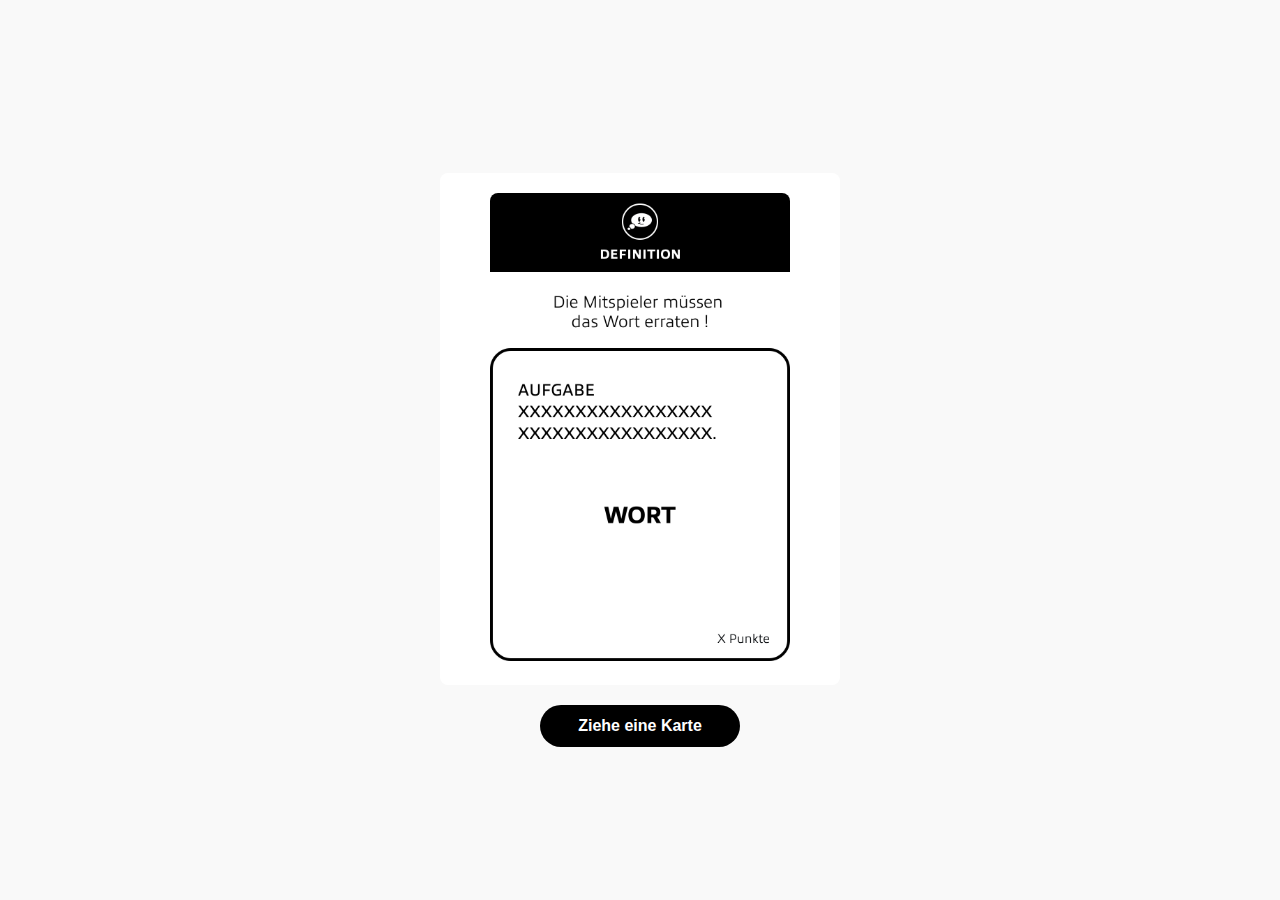
<file: index.html>
<!DOCTYPE html>
<html lang="de">
<head>
    <meta charset="UTF-8">
    <meta name="viewport" content="width=device-width, initial-scale=1.0">
    <title>Karte ziehen</title>
    <link rel="stylesheet" href="style.css">
</head>
<body>
    <div id="app">
                
        <!-- Kartenanzeige -->
        <div class="card">
            <!-- Bild der Karte -->
            <img id="card-image" src="bilder/karte1.png" alt="Karte" class="card-image">
        </div>

        <!-- Button zum Ziehen einer Karte -->
        <button onclick="drawCard()">Ziehe eine Karte</button>
    </div>
    
    <script src="script.js"></script>
</body>
</html>
</file>
<file: style.css>
/* style.css */
body {
    font-family: Arial, sans-serif;
    display: flex;
    align-items: center;
    justify-content: center;
    height: 100vh;
    margin: 0;
    background-color: #f9f9f9;
}

#app {
    text-align: center;
    width: 90%;
    max-width: 400px;
}

header {
    background-color: #000000;
    color: #ffffff;
    padding: 10px;
    display: flex;
    align-items: center;
    justify-content: center;
}

#logo {
    width: 30px;
    height: 30px;
    margin-right: 10px;
}

h1 {
    font-size: 20px;
    font-weight: bold;
    margin: 0;
}

.instruction {
    font-size: 14px;
    color: #333333;
    margin: 15px 0;
}

.card {
    border-radius: 8px;
    padding: 20px;
    margin: 20px 0;
    background-color: #ffffff;
}

.card-image {
    width: 100%;
    max-width: 300px;
    border-radius: 8px;
}

.points {
    font-size: 12px;
    color: #333333;
    margin-top: 10px;
}

button {
    background-color: #000000;
    color: #ffffff;
    font-size: 16px;
    font-weight: bold;
    padding: 12px 20px;
    border: none;
    border-radius: 30px;
    cursor: pointer;
    width: 100%;
    max-width: 200px;
}

button:hover {
    background-color: #333333;
}
</file>
